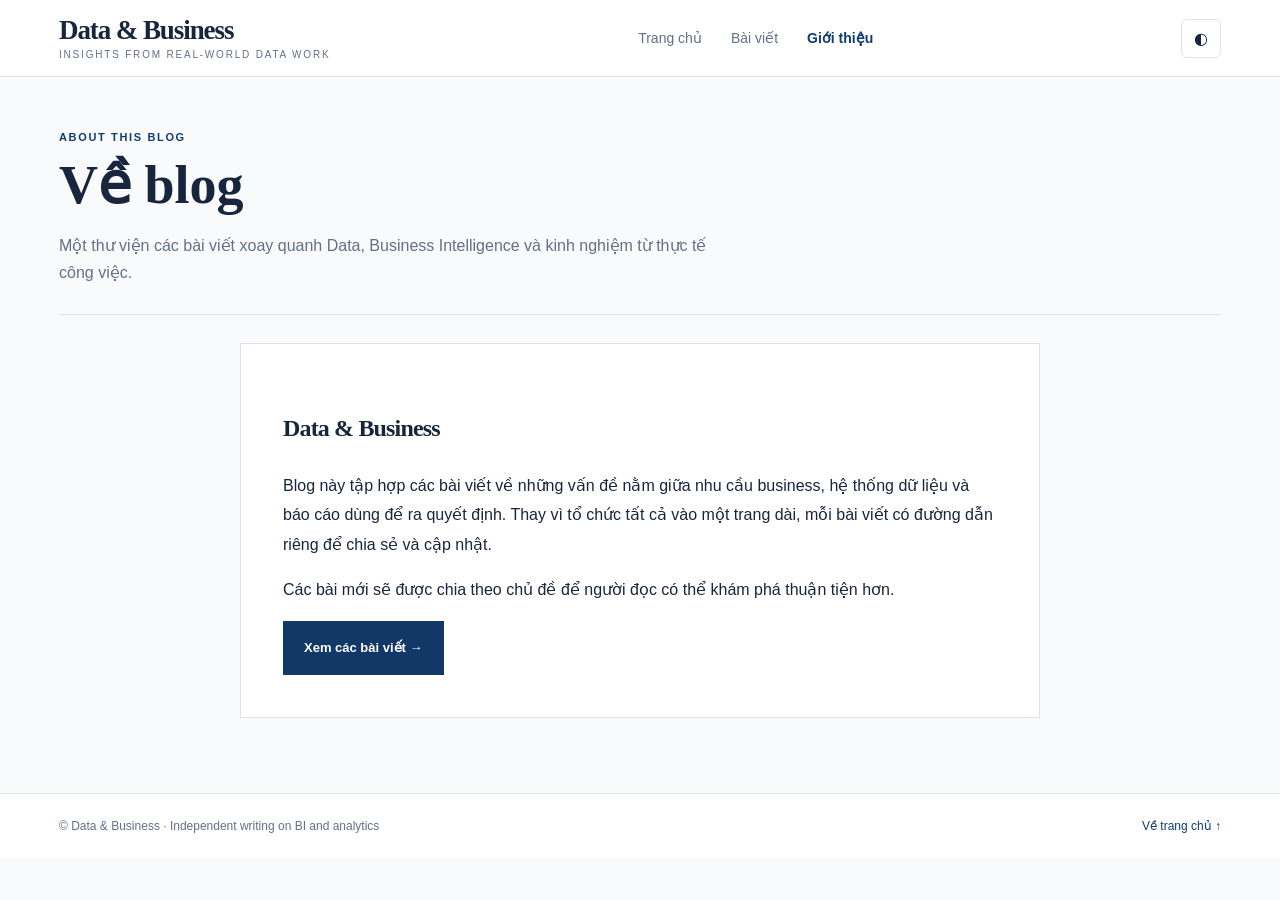
<file: about.html>
<!doctype html><html lang="vi"><head><meta charset="UTF-8"><meta name="viewport" content="width=device-width,initial-scale=1"><meta name="theme-color" content="#f9fafc"><meta name="description" content="Giới thiệu blog Data &amp; Business"><title>Giới thiệu · Data & Business</title><link rel="stylesheet" href="styles.css"></head><body><div class="progress"></div><header class="mast"><div class="nav"><a class="brand" href="index.html"><strong>Data & Business</strong><small>Insights from real-world data work</small></a><nav class="navlinks"><a href="index.html" class="">Trang chủ</a><a href="posts.html" class="">Bài viết</a><a href="about.html" class="active">Giới thiệu</a></nav><div class="nav-actions"><button class="iconbtn" data-theme aria-label="Đổi chế độ sáng/tối">◐</button></div></div></header><main class="wrap"><div class="page-heading"><div class="eyebrow">About this blog</div><h1>Về blog</h1><p>Một thư viện các bài viết xoay quanh Data, Business Intelligence và kinh nghiệm từ thực tế công việc.</p></div><div class="about"><h2 class="serif">Data & Business</h2><p>Blog này tập hợp các bài viết về những vấn đề nằm giữa nhu cầu business, hệ thống dữ liệu và báo cáo dùng để ra quyết định. Thay vì tổ chức tất cả vào một trang dài, mỗi bài viết có đường dẫn riêng để chia sẻ và cập nhật.</p><p>Các bài mới sẽ được chia theo chủ đề để người đọc có thể khám phá thuận tiện hơn.</p><a class="cta" href="posts.html">Xem các bài viết →</a></div></main><footer><div class="wrap footer-inner"><span>© Data & Business · Independent writing on BI and analytics</span><a href="index.html">Về trang chủ ↑</a></div></footer><script src="script.js" defer></script></body></html>
</file>
<file: styles.css>
:root{--bg:#f9fafc;--paper:#fff;--ink:#17263d;--muted:#637085;--blue:#103d70;--line:#dce3ee;--soft:#edf3f9;--max:1210px;color-scheme:light}*{box-sizing:border-box}html{scroll-behavior:smooth;scroll-padding-top:85px}body{margin:0;color:var(--ink);background:var(--bg);font-family:Arial,Helvetica,sans-serif;-webkit-font-smoothing:antialiased}body.dark{--bg:#101722;--paper:#172132;--ink:#edf3fb;--muted:#aab9ce;--blue:#a7cbfc;--line:#304259;--soft:#202e43;color-scheme:dark}a{color:inherit;text-decoration:none}button,input{font:inherit}.progress{position:fixed;top:0;left:0;height:3px;background:#4174b7;width:0;z-index:90}.mast{position:sticky;top:0;z-index:20;background:var(--paper);border-bottom:1px solid var(--line)}.nav{max-width:var(--max);padding:0 24px;height:76px;margin:auto;display:flex;gap:32px;align-items:center;justify-content:space-between}.brand{display:flex;flex-direction:column;gap:4px}.brand strong{font:700 27px/1.1 Georgia,'Times New Roman',serif;letter-spacing:-.04em}.brand small{font-size:10px;letter-spacing:.18em;color:var(--muted);text-transform:uppercase}.navlinks{display:flex;align-items:center;gap:29px}.navlinks a{font-size:14px;color:var(--muted)}.navlinks a.active,.navlinks a:hover{color:var(--blue);font-weight:700}.nav-actions{display:flex;gap:8px}.iconbtn{cursor:pointer;border:1px solid var(--line);color:var(--ink);background:var(--paper);padding:9px 12px;border-radius:6px}.iconbtn:hover{border-color:var(--blue)}.wrap{max-width:var(--max);margin:auto;padding:0 24px}.eyebrow{font-size:11px;letter-spacing:.15em;text-transform:uppercase;font-weight:800;color:var(--blue)}.serif{font-family:Georgia,'Times New Roman',serif;letter-spacing:-.035em}.home-hero{margin:36px auto 42px;display:grid;grid-template-columns:1fr 1.02fr;gap:0;background:var(--paper);border:1px solid var(--line);overflow:hidden}.hero-copy{padding:clamp(30px,5vw,64px)}.home-hero h1{font:700 clamp(34px,4.25vw,56px)/1.13 Georgia,'Times New Roman',serif;letter-spacing:-.043em;margin:20px 0 20px}.home-hero p{font-size:16px;line-height:1.77;color:var(--muted);max-width:55ch;margin:0 0 28px}.hero-photo{min-height:390px;object-fit:cover;width:100%;height:100%;display:block;filter:grayscale(.12)}.cta{display:inline-flex;align-items:center;gap:12px;padding:14px 20px;background:#113866;color:white;font-weight:700;font-size:13px;border:1px solid #113866}.cta:hover{background:#235486}.meta{font-size:12px;color:var(--muted);display:flex;gap:17px;align-items:center;flex-wrap:wrap}.meta span+span:before{content:'·';margin-right:16px;color:#8190a6}.section-title{display:flex;justify-content:space-between;align-items:end;border-bottom:1px solid var(--line);padding-bottom:13px;margin:42px 0 21px;gap:15px}.section-title h2{margin:0;font:700 30px/1.2 Georgia,'Times New Roman',serif}.section-title span{font-size:12px;color:var(--muted)}.layout{display:grid;grid-template-columns:minmax(0,1fr) 260px;gap:44px;padding-bottom:100px}.articles{display:grid;grid-template-columns:repeat(2,minmax(0,1fr));gap:22px}.article-card{background:var(--paper);border:1px solid var(--line);display:flex;flex-direction:column;overflow:hidden;transition:transform .18s ease,border-color .18s ease}.article-card:hover{transform:translateY(-3px);border-color:#9fadc0}.article-card img{width:100%;aspect-ratio:1.7;object-fit:cover;display:block}.card-content{padding:20px 19px 22px;display:flex;flex:1;flex-direction:column}.category{color:var(--blue);letter-spacing:.08em;font-size:10px;text-transform:uppercase;font-weight:800}.article-card h3{font:700 24px/1.18 Georgia,'Times New Roman',serif;letter-spacing:-.025em;margin:12px 0}.article-card p{color:var(--muted);font-size:14px;line-height:1.68;margin:0 0 18px}.article-card .meta{margin-top:auto}.empty{border:1px dashed var(--line);color:var(--muted);font-size:14px;padding:35px 25px;line-height:1.7;background:var(--paper)}.side-panel{border-top:2px solid #164d88;padding:18px 0 26px}.side-panel h3{font:700 21px Georgia,'Times New Roman',serif;margin:0 0 13px}.side-panel p{margin:0;color:var(--muted);font-size:14px;line-height:1.75}.topic{display:flex;justify-content:space-between;border-bottom:1px solid var(--line);padding:11px 0;font-size:14px}.topic small{color:var(--muted)}.page-heading{padding:54px 0 12px;border-bottom:1px solid var(--line)}.page-heading h1{font:700 clamp(36px,5vw,54px)/1.13 Georgia,'Times New Roman',serif;margin:12px 0}.page-heading p{line-height:1.7;color:var(--muted);max-width:680px}.filter-row{display:flex;gap:9px;flex-wrap:wrap;margin:22px 0}.filter{padding:9px 14px;border:1px solid var(--line);background:var(--paper);font-size:13px;color:var(--muted);cursor:pointer}.filter.active{background:#113866;border-color:#113866;color:white}.search{border:1px solid var(--line);padding:12px 14px;background:var(--paper);color:var(--ink);width:100%;max-width:350px}.not-found{display:none;color:var(--muted);font-size:14px;padding:34px 0}.about{background:var(--paper);border:1px solid var(--line);padding:42px;margin:28px auto 75px;max-width:800px;line-height:1.85}.article-intro{max-width:970px;margin:48px auto 0}.crumbs{font-size:12px;color:var(--muted);display:flex;gap:10px;flex-wrap:wrap;align-items:center}.article-intro h1{font:700 clamp(37px,5.25vw,68px)/1.12 Georgia,'Times New Roman',serif;letter-spacing:-.046em;margin:24px 0}.article-intro .dek{font:italic 19px/1.68 Georgia,'Times New Roman',serif;color:var(--muted);max-width:900px}.article-intro .meta{margin:18px 0 30px}.article-cover{width:100%;height:auto;aspect-ratio:1.95;object-fit:cover;display:block;border:1px solid var(--line)}.reading-layout{max-width:1090px;margin:44px auto 90px;display:grid;grid-template-columns:minmax(0,720px) 240px;gap:55px;padding:0 24px}.article{font:17px/1.98 Georgia,'Times New Roman',serif;min-width:0}.article p{margin:0 0 24px}.article strong{font-weight:700}.article h2{font:700 32px/1.25 Georgia,'Times New Roman',serif;letter-spacing:-.028em;margin:64px 0 22px;padding-top:22px;border-top:1px solid var(--line)}.article h2:before{content:attr(data-num);display:block;color:var(--blue);font:800 12px Arial,sans-serif;margin-bottom:12px;letter-spacing:.17em}.article-figure{margin:37px 0 45px}.article-figure img{display:block;width:100%;border:1px solid var(--line)}.article-figure figcaption{color:var(--muted);font:12px/1.5 Arial,sans-serif;margin-top:10px}.toc-box{position:sticky;top:106px;align-self:start;border-top:2px solid #164d88;padding-top:19px}.toc-box h3{margin:0 0 13px;font:700 19px Georgia,serif}.toc-box a{display:block;font:13px/1.55 Arial,sans-serif;padding:11px 0;color:var(--muted);border-bottom:1px solid var(--line)}.toc-box a.active,.toc-box a:hover{color:var(--blue)}.summary{background:var(--soft);border-left:3px solid #376da9;padding:20px 22px;margin-bottom:29px;font:15px/1.75 Arial,sans-serif}.summary strong{display:block;letter-spacing:.06em;text-transform:uppercase;color:var(--blue);font:800 11px Arial,sans-serif;margin-bottom:8px}.article-end{border-top:1px solid var(--line);padding:22px 0;margin-top:46px;font:13px Arial,sans-serif}.article-end a{color:var(--blue);font-weight:700}footer{background:var(--paper);border-top:1px solid var(--line);color:var(--muted);font-size:12px;padding:25px 0}.footer-inner{display:flex;justify-content:space-between;gap:20px}.footer-inner a{color:var(--blue)}@media(max-width:930px){.layout{grid-template-columns:1fr}.sidebar{display:none}.reading-layout{grid-template-columns:1fr}.toc-box{position:static;order:-1}.toc-links{display:flex;gap:20px;overflow-x:auto}.toc-box a{min-width:220px;max-width:280px}.home-hero{grid-template-columns:1fr}.hero-photo{height:300px;min-height:0}.navlinks{gap:15px}}@media(max-width:620px){.nav{height:66px;padding:0 16px}.brand strong{font-size:20px}.brand small{font-size:8px}.navlinks{gap:12px}.navlinks a{font-size:12px}.navlinks a[href*="about"]{display:none}.nav-actions{display:none}.wrap{padding:0 16px}.home-hero{margin-top:17px}.hero-copy{padding:24px}.hero-photo{height:205px}.home-hero h1{font-size:34px}.articles{grid-template-columns:1fr}.article-intro{margin-top:27px}.article-intro h1{font-size:37px}.article-intro .dek{font-size:16px}.reading-layout{padding:0 16px;gap:18px}.article{font-size:16px;line-height:1.89}.article h2{font-size:26px}.footer-inner{flex-direction:column}.about{padding:25px}.section-title h2{font-size:26px}}@media print{.mast,.sidebar,.toc-box,.progress,.article-end,footer{display:none!important}.reading-layout{display:block}.article{font-size:12pt}.article-cover{max-height:300px}body{background:white;color:black}}
</file>
